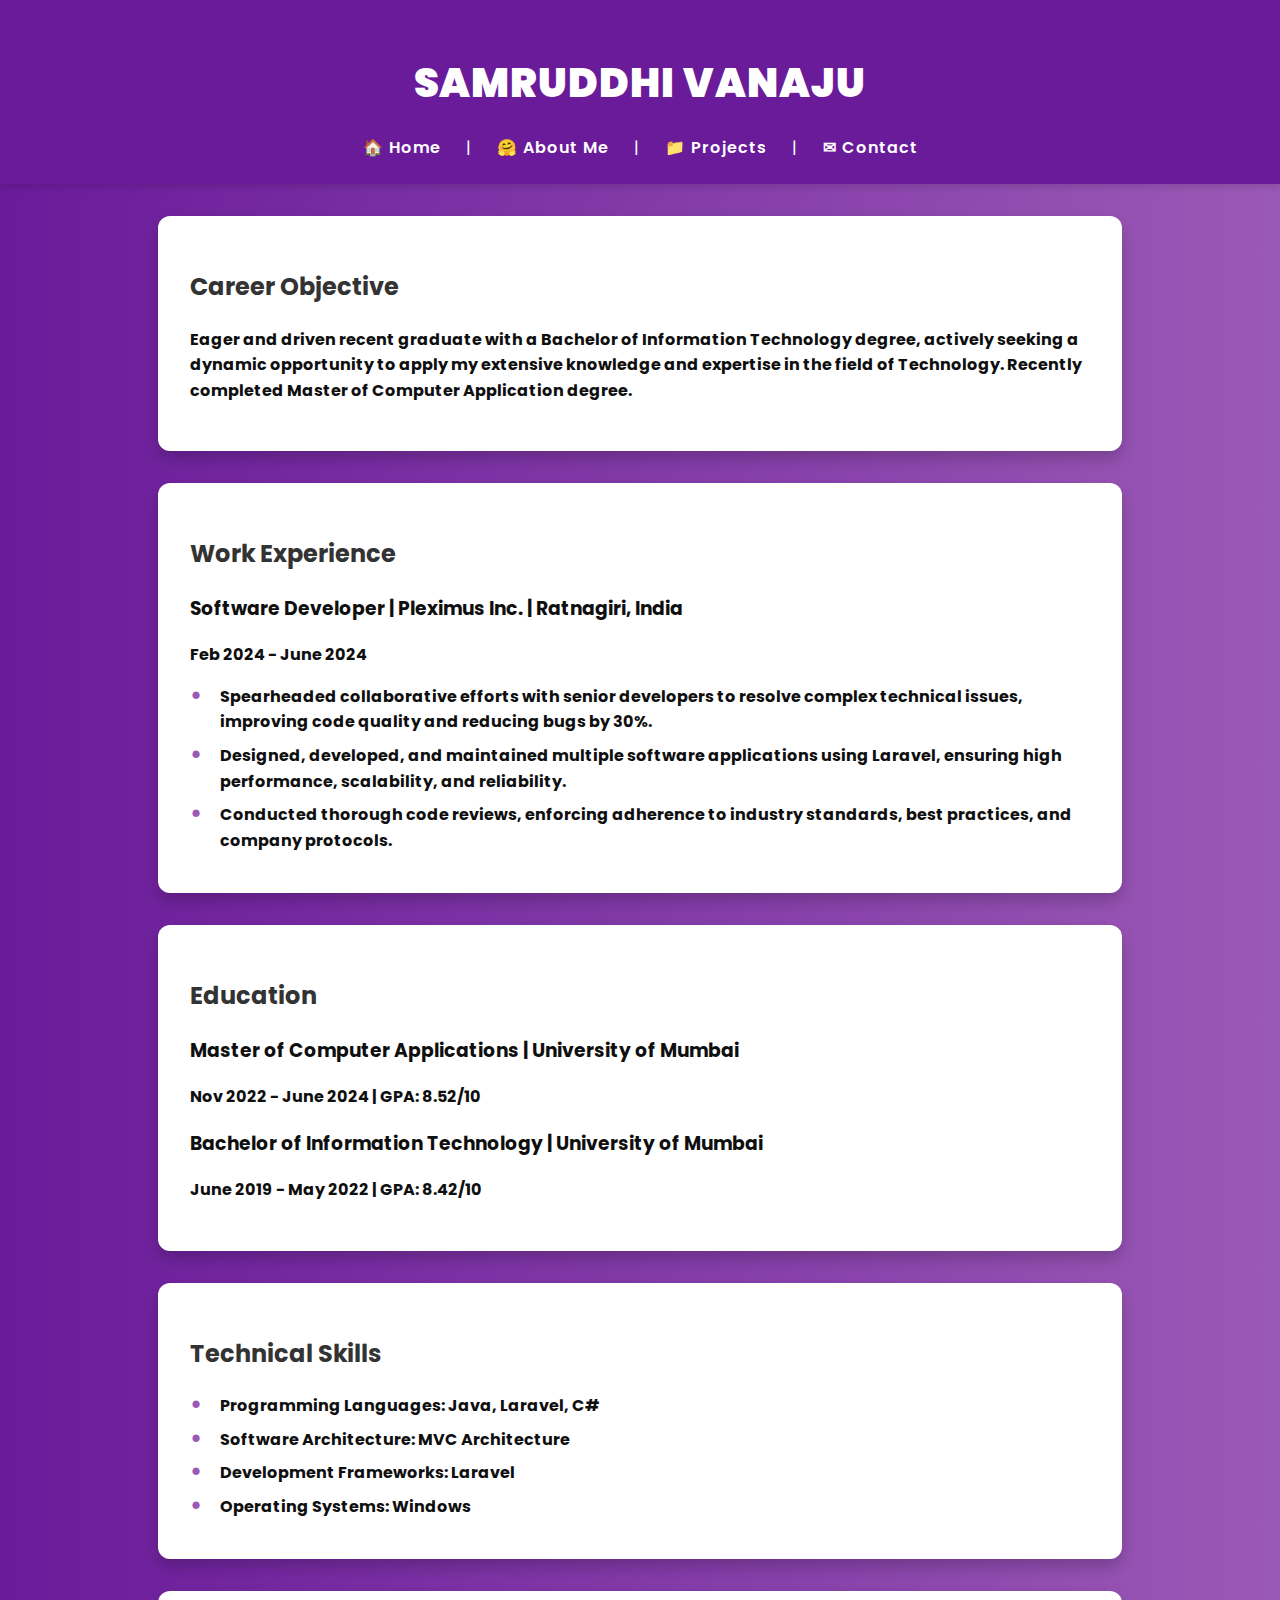
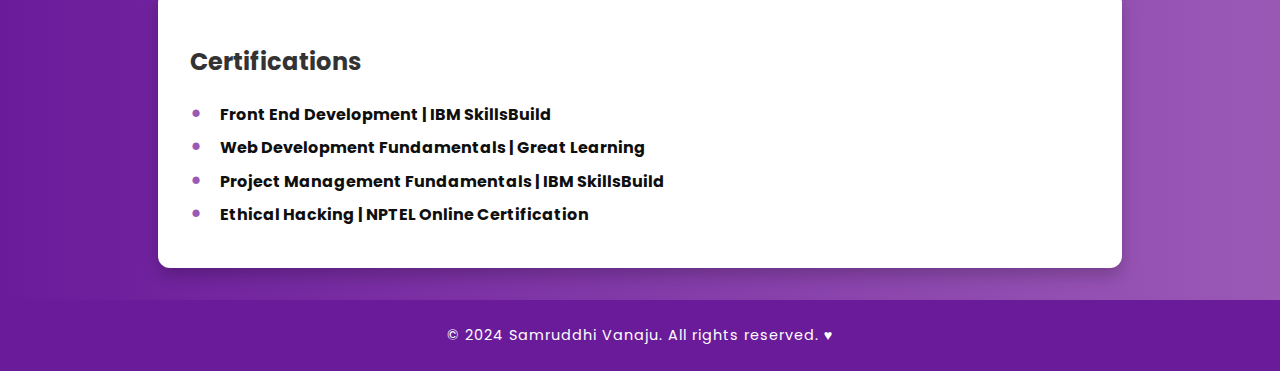
<file: index.html>
<!DOCTYPE html>
<html lang="en">
<head>
    <meta charset="UTF-8">
    <meta name="viewport" content="width=device-width, initial-scale=1.0">
    <title>Samruddhi Vanaju | Resume</title>
    <link rel="stylesheet" href="style.css">
</head>
<body>
    <header>
        <h1><b>SAMRUDDHI VANAJU</b></h1>
        <nav>
     <a href="about.html">🏠 Home</a> &nbsp;&nbsp;&nbsp;&nbsp;|&nbsp;&nbsp;&nbsp;&nbsp;  
        <a href="index.html">🤗 About Me</a> &nbsp;&nbsp;&nbsp;&nbsp;|&nbsp;&nbsp;&nbsp;&nbsp;  
        <a href="projects.html">&#128193; Projects</a> &nbsp;&nbsp;&nbsp;&nbsp;|&nbsp;&nbsp;&nbsp;&nbsp;   
        <a href="contact.html">&#9993; Contact</a> 
    </nav>
    </header>

<!--     <h1><b><i>Experiance & Education</i></b></h1>
 -->
    <section id="objective">
        <h2>Career Objective</h2>
        <p><b>Eager and driven recent graduate with a Bachelor of Information Technology degree, 
            actively seeking a dynamic opportunity to apply my extensive knowledge and expertise in the field of Technology.
            Recently completed Master of Computer Application degree.</b></p>
    </section>

    <section id="experience">
        <h2>Work Experience</h2>
        <h3>Software Developer | Pleximus Inc. | Ratnagiri, India</h3>
        <p><strong>Feb 2024 - June 2024</strong></p>
        <ul><b>
            <li>Spearheaded collaborative efforts with senior developers to resolve complex technical issues, improving code quality and reducing bugs by 30%.</li>
            <li>Designed, developed, and maintained multiple software applications using Laravel, ensuring high performance, scalability, and reliability.</li>
            <li>Conducted thorough code reviews, enforcing adherence to industry standards, best practices, and company protocols.</li></b>
        </ul>
    </section>

    <section id="education">
        <h2>Education</h2>
        <h3>Master of Computer Applications | University of Mumbai</h3>
        <p><strong>Nov 2022 - June 2024 | GPA: 8.52/10</strong></p>
        <h3>Bachelor of Information Technology | University of Mumbai</h3>
        <p><strong>June 2019 - May 2022 | GPA: 8.42/10</strong></p>
    </section>

    <section id="skills">
        <h2>Technical Skills</h2>
        <ul><b>
            <li>Programming Languages: Java, Laravel, C#</li>
            <li>Software Architecture: MVC Architecture</li>
            <li>Development Frameworks: Laravel</li>
            <li>Operating Systems: Windows</li></b>
        </ul>
    </section>

    <section id="certifications">
        <h2>Certifications</h2>
        <ul><b>
            <li>Front End Development | IBM SkillsBuild</li>
            <li>Web Development Fundamentals | Great Learning</li>
            <li>Project Management Fundamentals | IBM SkillsBuild</li>
            <li>Ethical Hacking | NPTEL Online Certification</li></b>
        </ul>
    </section>

    

    <footer>
        <p>&copy; 2024 Samruddhi Vanaju. All rights reserved. &hearts;</p>
    </footer>
</body>
</html>
</file>
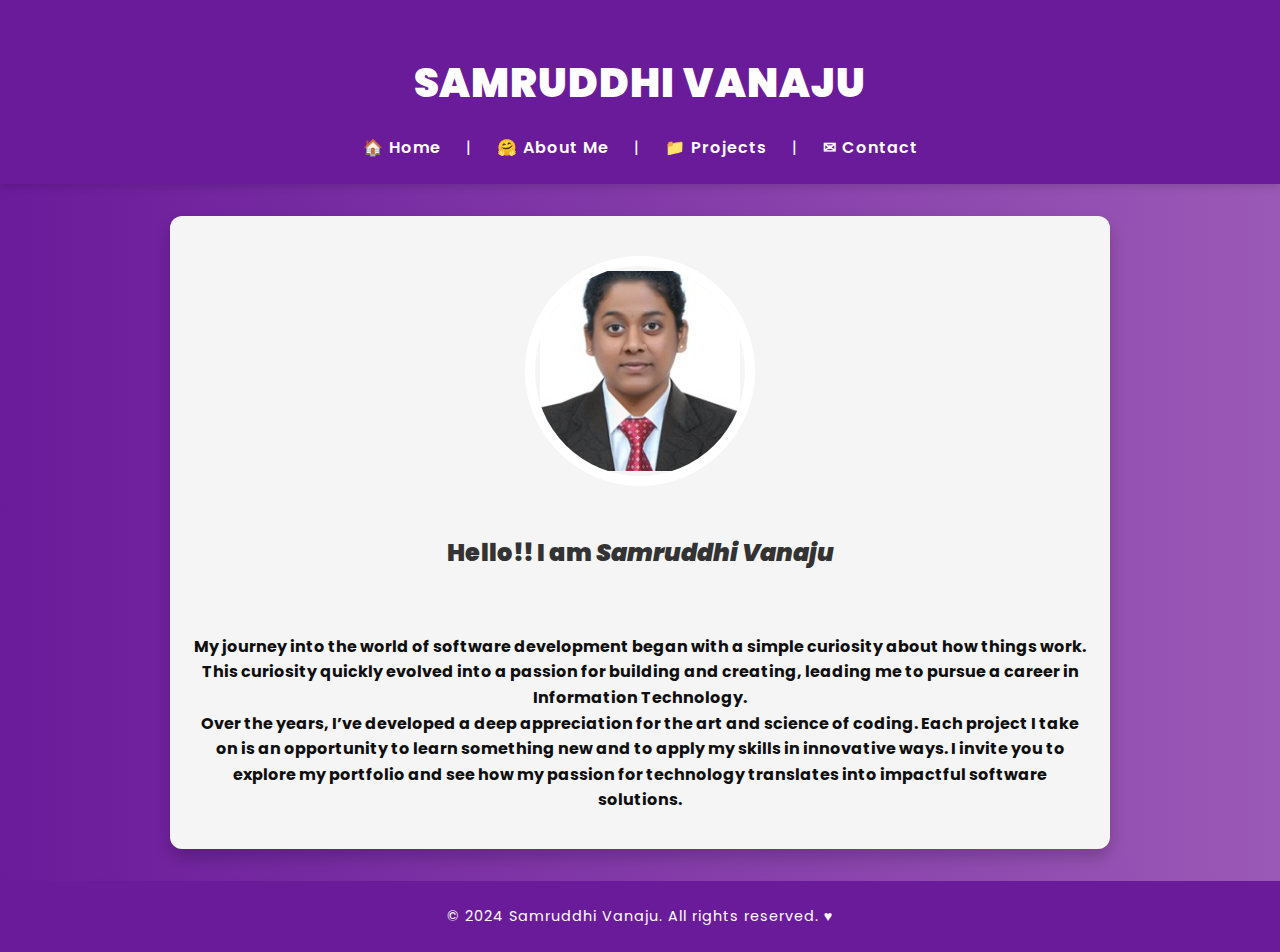
<file: about.html>
<!DOCTYPE html>
<html lang="en">
<head>
    <meta charset="UTF-8">
    <meta name="viewport" content="width=device-width, initial-scale=1.0">
    <title>Samruddhi Vanaju | Resume</title>
    <link rel="stylesheet" href="style.css">
    <style>
        /* Center image within section and add white border */
section {
    position: relative;
    width: 100%;
    padding: 20px; /* Adjust based on your layout needs */
    text-align: center; /* Center text within section */
    background-color: #f5f5f5; /* Optional background color for contrast */
}

.image-container {
    display: inline-block; /* Allows image container to fit content width */
    border: 10px solid #fff; /* Thick white border */
    padding: 5px; /* Optional padding around the border */
    background-color: #f5f5f5; /* Matches section background for seamless look */
    border-radius: 50%; /* Creates circular shape */
    overflow: hidden; /* Ensures image fits within the circular container */
    width: 200px; /* Fixed width for the circular image, adjust as needed */
    height: 200px; /* Fixed height matching width */
    margin: 20px 0; /* Adds spacing around image container */
}

.image-container img {
    display: block; /* Removes default inline spacing */
    width: 100%; /* Ensures image covers the container */
    height: 100%; /* Ensures image covers the container */
    object-fit: cover; /* Ensures the image covers the entire container without distortion */
}

    </style>
</head>
<body>

<header>
        <h1><b>SAMRUDDHI VANAJU</b></h1>
        <nav>
        <a href="about.html">🏠 Home</a> &nbsp;&nbsp;&nbsp;&nbsp;|&nbsp;&nbsp;&nbsp;&nbsp;  
        <a href="index.html">🤗 About Me</a> &nbsp;&nbsp;&nbsp;&nbsp;|&nbsp;&nbsp;&nbsp;&nbsp;       
        <a href="projects.html">&#128193; Projects</a> &nbsp;&nbsp;&nbsp;&nbsp;|&nbsp;&nbsp;&nbsp;&nbsp;   
        <a href="contact.html">&#9993; Contact</a> 
    </nav>
    </header>
    
<section id="projects">
    <div class="image-container">
        <img src="img/Samruddhi_Vanaju.jpg" alt="Descriptive Alt Text">
    </div>
    <br>
    <h2><b>Hello!! I am <i>Samruddhi Vanaju</i></b></h2><br>
       <p><b> My journey into the world of software development began with a simple curiosity about how things work. 
    This curiosity quickly evolved into a passion for building and creating, leading me to pursue a career in Information Technology.<br>
    Over the years, I’ve developed a deep appreciation for the art and science of coding. Each project I take on is an opportunity to learn something new and to apply my skills in innovative ways. 
    I invite you to explore my portfolio and see how my passion for technology translates into impactful software solutions.</b></p>
    </section>
  <footer>
        <p>&copy; 2024 Samruddhi Vanaju. All rights reserved. &hearts;</p>
    </footer>
</body></html>
</file>
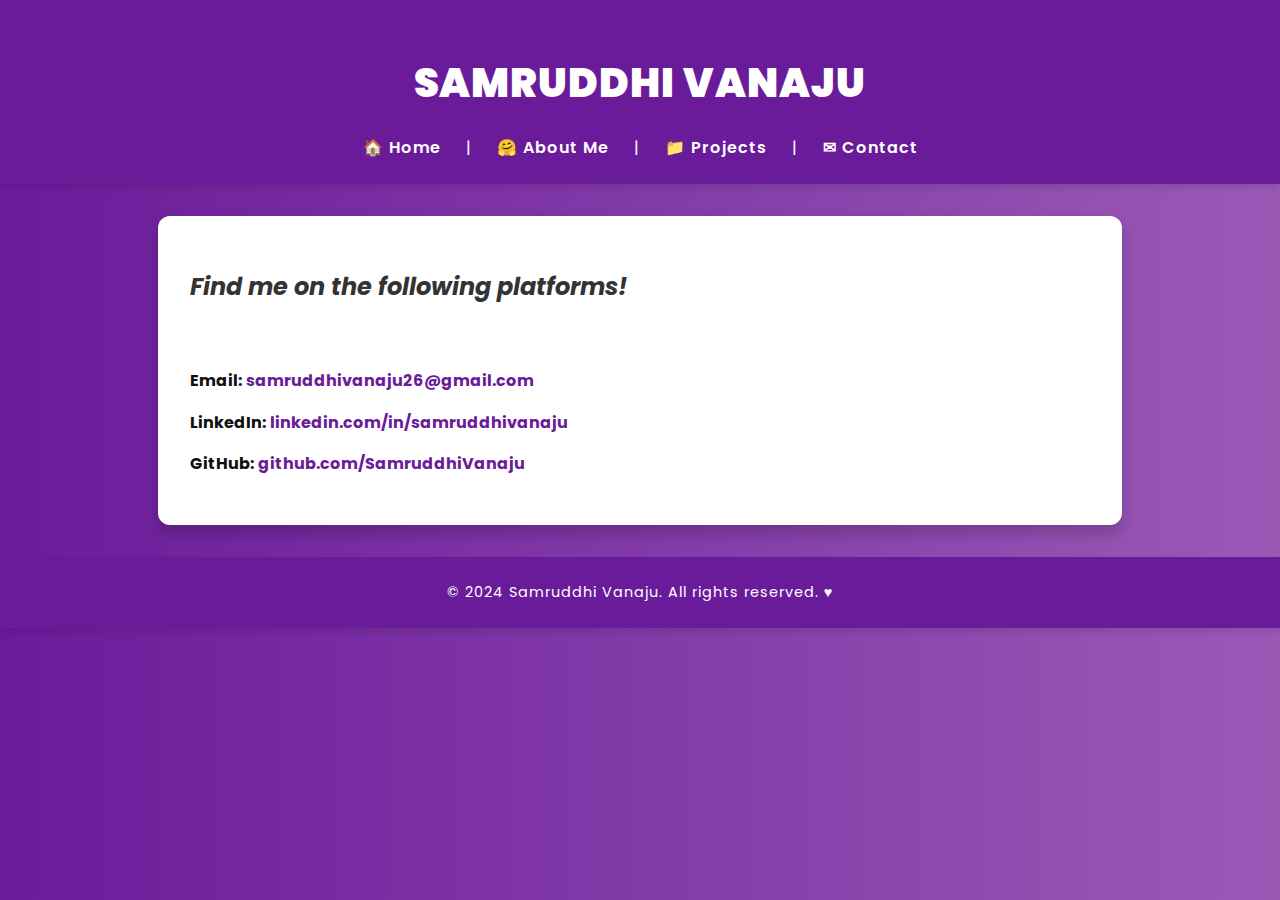
<file: contact.html>
<!DOCTYPE html>
<html lang="en">
<head>
    <meta charset="UTF-8">
    <meta name="viewport" content="width=device-width, initial-scale=1.0">
    <title>Samruddhi Vanaju | Resume</title>
    <link rel="stylesheet" href="style.css">
</head>
<body>
  <header>
        <h1><b>SAMRUDDHI VANAJU</b></h1>
        <nav>
        <a href="about.html">🏠 Home</a> &nbsp;&nbsp;&nbsp;&nbsp;|&nbsp;&nbsp;&nbsp;&nbsp;  
        <a href="index.html">🤗 About Me</a> &nbsp;&nbsp;&nbsp;&nbsp;|&nbsp;&nbsp;&nbsp;&nbsp;        
        <a href="projects.html">&#128193; Projects</a> &nbsp;&nbsp;&nbsp;&nbsp;|&nbsp;&nbsp;&nbsp;&nbsp;   
        <a href="contact.html">&#9993; Contact</a> 
    </nav>
    </header>
  <section id="projects">
      <b><h2><i>Find me on the following platforms!</i></h2></b><br>
    <p><strong>Email:</strong> <a href="mailto:samruddhivanaju26@gmail.com">samruddhivanaju26@gmail.com</a></p>
        <p><strong>LinkedIn:</strong> <a href="https://linkedin.com/in/samruddhivanaju" target="_blank">linkedin.com/in/samruddhivanaju</a></p>
        <p><strong>GitHub:</strong> <a href="https://github.com/SamruddhiVanaju" target="_blank">github.com/SamruddhiVanaju</a></p>
  </section>
    <footer>
        <p>&copy; 2024 Samruddhi Vanaju. All rights reserved. &hearts;</p>
    </footer>
</body>
</html>
</file>
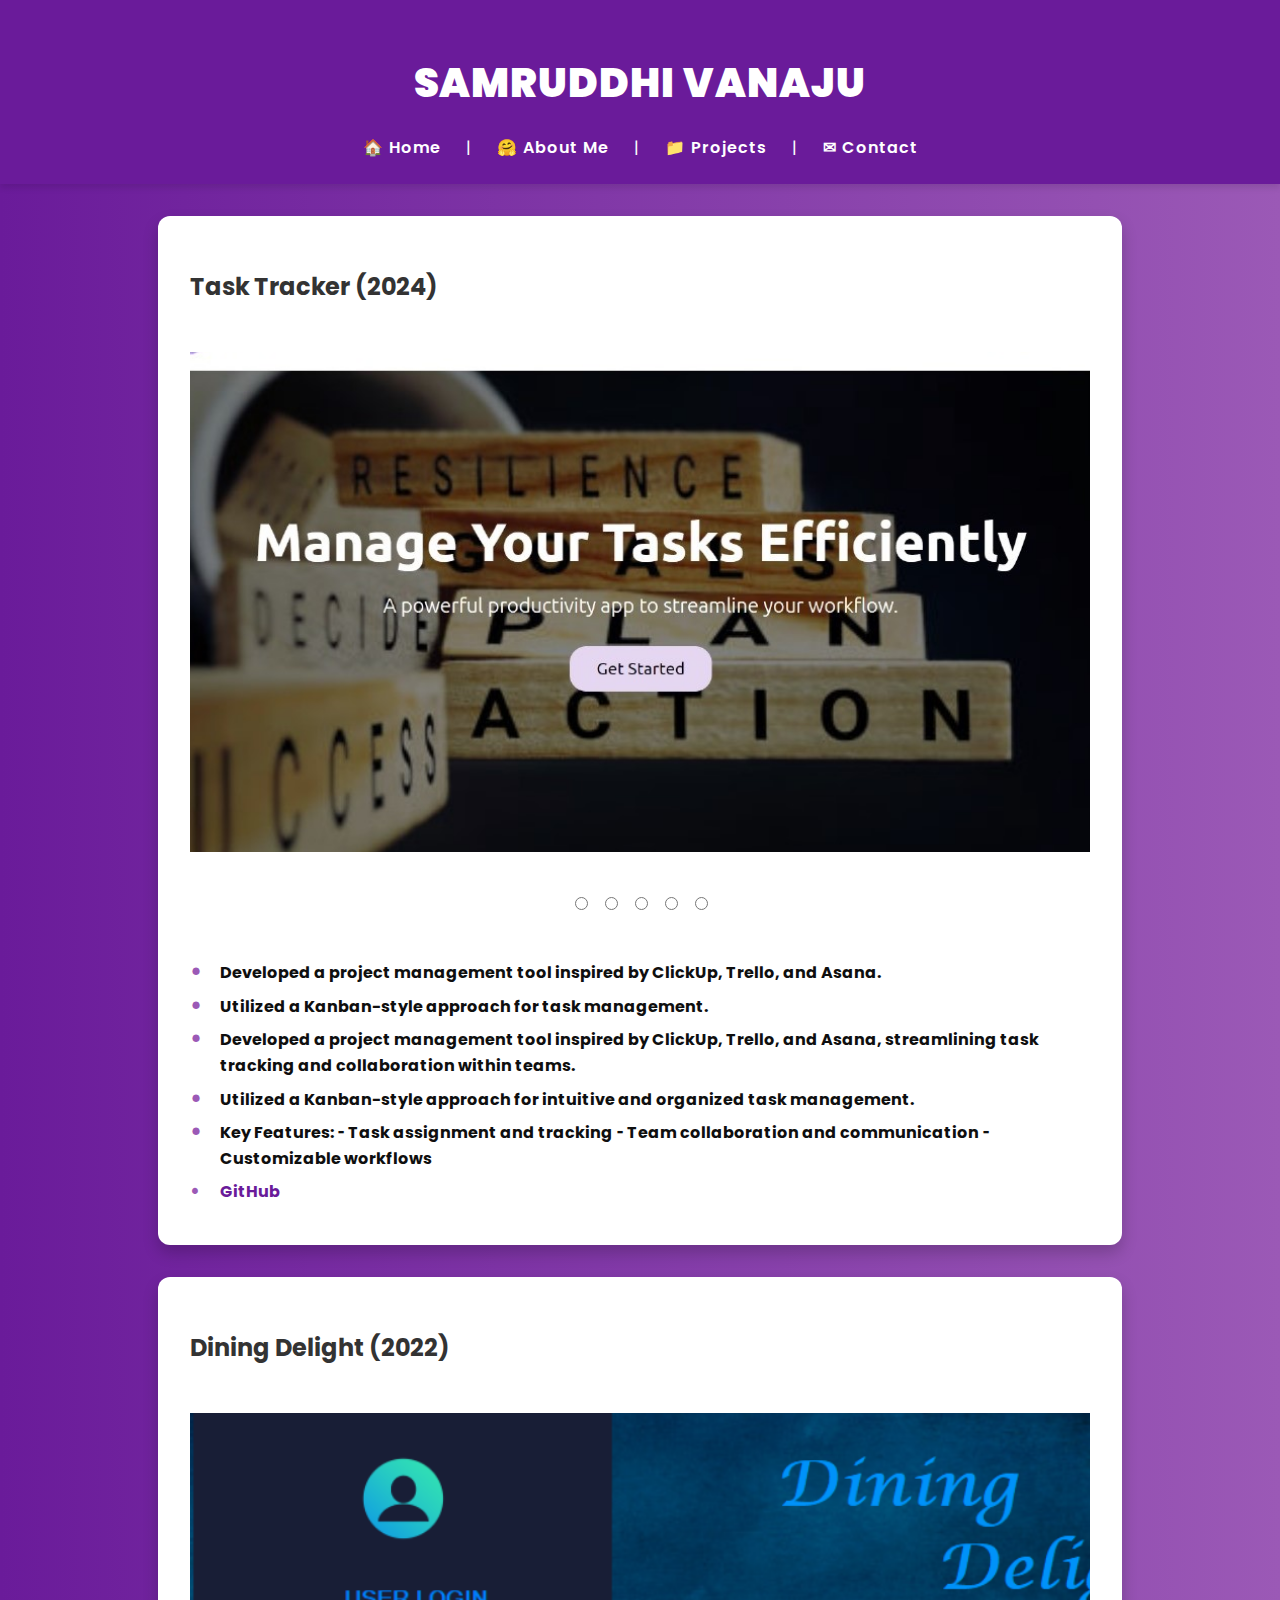
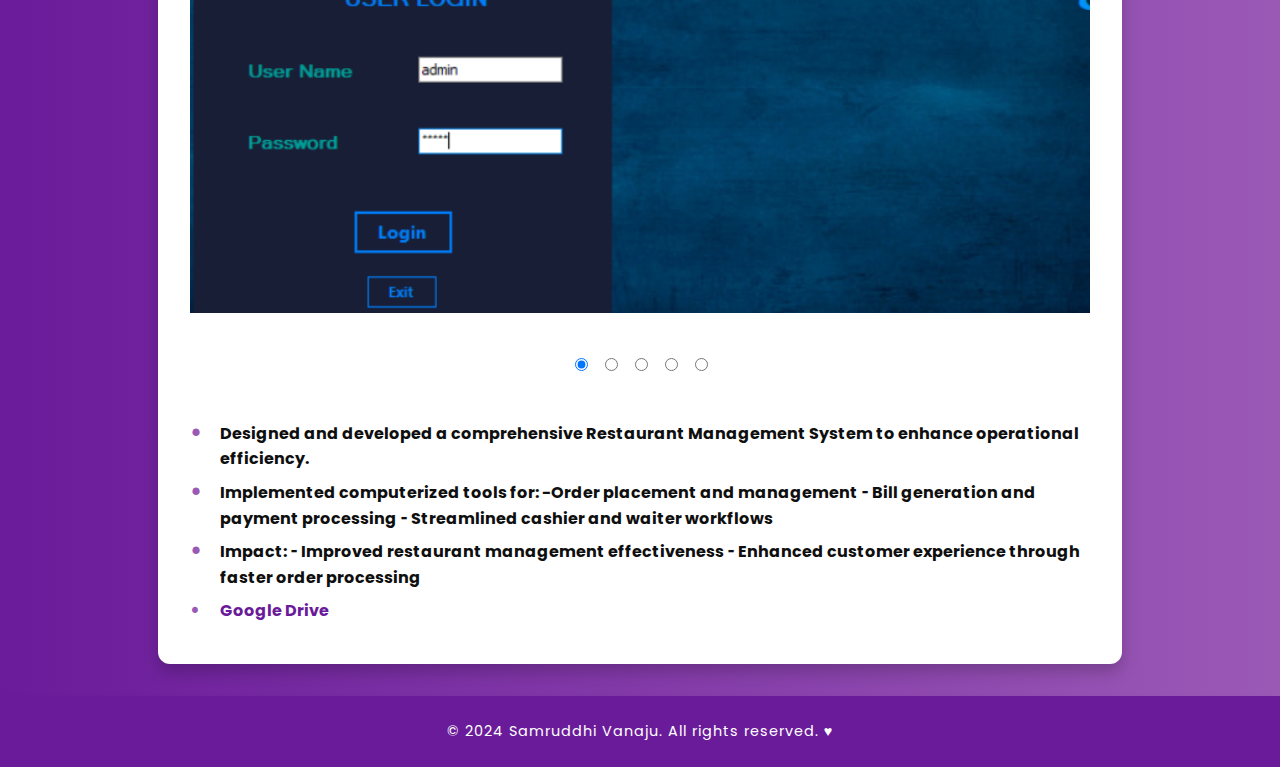
<file: projects.html>
<!DOCTYPE html>
<html lang="en">
<head>
    <meta charset="UTF-8">
    <meta name="viewport" content="width=device-width, initial-scale=1.0">
    <title>Samruddhi Vanaju | Resume</title>
    <link rel="stylesheet" href="style.css">
</head>
<body>

<header>
        <h1><b>SAMRUDDHI VANAJU</b></h1>
        <nav>
       <a href="about.html">🏠 Home</a> &nbsp;&nbsp;&nbsp;&nbsp;|&nbsp;&nbsp;&nbsp;&nbsp;  
        <a href="index.html">🤗 About Me</a> &nbsp;&nbsp;&nbsp;&nbsp;|&nbsp;&nbsp;&nbsp;&nbsp;      
        <a href="projects.html">&#128193; Projects</a> &nbsp;&nbsp;&nbsp;&nbsp;|&nbsp;&nbsp;&nbsp;&nbsp;   
        <a href="contact.html">&#9993; Contact</a> 
    </nav>
    </header>
    
<section id="projects">
        <h2>Task Tracker (2024)</h2><br/>
        <div class="imgCarousel">
            <input type="radio" name="position" checked />
          <input type="radio" name="position" />
          <input type="radio" name="position" />
          <input type="radio" name="position" />
          <input type="radio" name="position" />
          <main id="carousel">
            <div class="item"><img src="img/Landing.jpg" alt="Landing page"></div>
            <div class="item"><img src="img/Register.jpg" alt="Register page"></div>
            <div class="item"><img src="img/Dashboard.jpg" alt="Dashboard"></div>
            <div class="item"><img src="img/TaskList.jpg" alt="Task List"></div>
            <div class="item"><img src="img/Calendar.jpg" alt="Calendar"></div>
          </main>
        </div>
        <ul><b>
            <li>Developed a project management tool inspired by ClickUp, Trello, and Asana.</li>
            <li>Utilized a Kanban-style approach for task management.</li>
            <li>Developed a project management tool inspired by ClickUp, Trello, and Asana, streamlining task tracking and collaboration within teams.</li>
            <li>Utilized a Kanban-style approach for intuitive and organized task management.</li>
            <li>Key Features:
                ⁃ Task assignment and tracking
                ⁃ Team collaboration and communication
                ⁃ Customizable workflows</li></b>
            <li><a href= "https://github.com/SamruddhiVanaju/TaskTracker">GitHub</a></li>
        </ul></section>

    <section id="projects">
        <h2>Dining Delight (2022)</h2><br>
        <div class="imgCar">
            <input type="radio" name="position" checked />
          <input type="radio" name="position" />
          <input type="radio" name="position" />
          <input type="radio" name="position" />
          <input type="radio" name="position" />
          <main id="carousel">
            <div class="item"><img src="img/Login.PNG" alt="Landing page"></div>
            <div class="item"><img src="img/DashBoard.PNG" alt="Register page"></div>
            <div class="item"><img src="img/Masters.PNG" alt="Dashboard"></div>
            <div class="item"><img src="img/Kitchen1.1.PNG" alt="Task List"></div>
            <div class="item"><img src="img/Sales1.2.PNG" alt="Calendar"></div>
          </main>
        </div>
        <ul><b>
            <li>Designed and developed a comprehensive Restaurant Management System to enhance operational efficiency.</li>
            <li>Implemented computerized tools for:
                -Order placement and management
                ⁃ Bill generation and payment processing
                ⁃ Streamlined cashier and waiter workflows</li>
            <li>Impact:
                ⁃ Improved restaurant management effectiveness
                ⁃ Enhanced customer experience through faster order processing</li></b>
                        <li><a href= "https://drive.google.com/drive/folders/1t-CPvcYRQulGd7a1I5Ikg3re1M6PAQ8h?usp=drive_link">Google Drive</a></li>

        </ul>
    </section>
    <footer>
        <p>&copy; 2024 Samruddhi Vanaju. All rights reserved. &hearts;</p>
    </footer>
</body></html>
</file>
<file: style.css>
/* Importing Google Font */
@import url('https://fonts.googleapis.com/css2?family=Poppins:wght@300;400;600&display=swap');

/* Base Styles */
body {
    font-family: 'Poppins', sans-serif;
    line-height: 1.6;
    margin: 0;
    padding: 0;
    background: linear-gradient(to right, #6a1b9a, #9b59b6);
    color: #0f0f0f;
    scroll-behavior: smooth;
}

/* Header and Footer Styles */
header, footer {
    background: #6a1b9a;
    color: #fff;
    padding: 1.5em 0;
    text-align: center;
    box-shadow: 0 4px 6px rgba(0, 0, 0, 0.1);
    letter-spacing: 1px;
}

    header h1 {
    font-size: 2.5em;
    margin-bottom: 0.5em;
}

h2{
    color: #333;
    font-weight: 700;
}

header p {
    margin: 0.5em 0;
}

footer p {
    font-size: 0.9em;
    margin: 0;
}

/* Header Link Styles */
header a {
    color: #fff;
    text-decoration: none;
    font-weight: 600;
    transition: color 0.3s ease;
}

header a:hover {
    color: #9b59b6;
}

/* Adding underline effect on hover */
h1:hover::after, h2:hover::after, h3:hover::after {
    content: '';
    position: absolute;
    width: 100%;
    height: 3px;
    background-color: #9b59b6;
    bottom: -5px;
    left: 0;
    transition: width 0.3s ease-in-out;
}

/* Section Styles */
section {
    margin: 2em auto;
    padding: 2em;
    max-width: 900px;
    background: #fff;
    border-radius: 12px;
    box-shadow: 0 8px 16px rgba(0, 0, 0, 0.2);
    transition: transform 0.3s ease, box-shadow 0.3s ease;
    position: relative;
    overflow: hidden;
}

section:hover {
    transform: translateY(-5px);
    box-shadow: 0 12px 24px rgba(0, 0, 0, 0.3);
}

/* Adding a gradient border animation on hover */
section::before {
    content: '';
    position: absolute;
    top: 0;
    left: 0;
    width: 100%;
    height: 5px;
    background: linear-gradient(90deg, transparent, #9b59b6, transparent);
    transition: all 0.3s ease;
    opacity: 0;
}

section:hover::before {
    opacity: 1;
}

/* Adding subtle transitions to list items */
ul {
    list-style: none; /* Remove default bullets */
    padding: 0; /* Remove default padding */
    margin: 0;
}

/* Apply styles to list items */
ul li {
    margin: 0.5em 0;
    position: relative;
    padding-left: 30px; /* Ensure enough space for custom bullets */
    line-height: 1.6;
    font-size: 1em; /* Adjust as needed */
}

/* Custom bullets */
ul li::before {
    content: '•'; /* Custom bullet */
    position: absolute;
    left: 0; /* Position bullet correctly */
    color: #9b59b6; /* Custom color */
    font-size: 1.5em; /* Adjust size */
    line-height: 1; /* Align bullet with text */
}

/* Link Styles */
a {
    color: #6a1b9a;
    text-decoration: none;
    font-weight: bold;
    transition: color 0.3s ease, border-bottom 0.3s ease;
    position: relative;
}

a:hover {
    color: #9b59b6;
    border-bottom: 2px solid #9b59b6;
}

/* Responsive Media Query */
@media (max-width: 768px) {
    section {
        margin: 1em;
        padding: 1.5em;
    }

    header, footer {
        padding: 1em 0;
    }
}


/* Carousel  */
.imgCar {
    height: 600px;
    margin: 0 auto;
    display: grid;
    grid-template-rows: 500px 100px;
    grid-template-columns: 1fr 30px 30px 30px 30px 30px 1fr;
    align-items: center;
    justify-items: center;
    max-width: 100vw;
}

.imgCarousel{
    height: 600px;
    margin: 0 auto;
    display: grid;
    grid-template-rows: 500px 100px;
    grid-template-columns: 1fr 30px 30px 30px 30px 30px 1fr;
    align-items: center;
    justify-items: center;
    max-width: 100vw;
}

div.item {
    position: absolute;
    width: 1280px; /* Match image width */
    height: 580px; /* Match image height */
    --r: calc(var(--position) - var(--offset));
    --abs: max(calc(var(--r) * -1), var(--r));
    transition: all 0.25s linear;
    transform: rotateY(calc(-10deg * var(--r)))
        translateX(calc(-1280px * var(--r)));
    z-index: calc((var(--position) - var(--abs)));
    top: 50%;
    left: 50%;
    transform: translate(-50%, -50%) rotateY(calc(-10deg * var(--r))) 
        translateX(calc(-1280px * var(--r)));
    overflow: hidden;
}

div.item img {
    width: 100%;
    height: 100%;
    object-fit: cover; /* Ensures the image scales within the item without stretching */
    object-position: center; /* Centers the image within the item */
}

/* Adjust the main carousel container to fit the larger images */
main#carousel {
    grid-row: 1 / 2;
    grid-column: 1 / 8;
    width: 100%;
    height: 500px;
    display: flex;
    align-items: center;
    justify-content: center;
    overflow: hidden;
    transform-style: preserve-3d;
    perspective: 600px;
    --items: 5;
    --middle: 3;
    --position: 1;
    pointer-events: none;
}


div.item:nth-of-type(1) {
  --offset: 1;
  background-color: #90f1ef;
}
div.item:nth-of-type(2) {
  --offset: 2;
  background-color: #ff70a6;
}
div.item:nth-of-type(3) {
  --offset: 3;
  background-color: #ff9770;
}
div.item:nth-of-type(4) {
  --offset: 4;
  background-color: #ffd670;
}
div.item:nth-of-type(5) {
  --offset: 5;
  background-color: #e9ff70;
}

input:nth-of-type(1) {
  grid-column: 2 / 3;
  grid-row: 2 / 3;
}
input:nth-of-type(1):checked ~ main#carousel {
  --position: 1;
}

input:nth-of-type(2) {
  grid-column: 3 / 4;
  grid-row: 2 / 3;
}
input:nth-of-type(2):checked ~ main#carousel {
  --position: 2;
}

input:nth-of-type(3) {
  grid-column: 4 /5;
  grid-row: 2 / 3;
}
input:nth-of-type(3):checked ~ main#carousel {
  --position: 3;
}

input:nth-of-type(4) {
  grid-column: 5 / 6;
  grid-row: 2 / 3;
}
input:nth-of-type(4):checked ~ main#carousel {
  --position: 4;
}

input:nth-of-type(5) {
  grid-column: 6 / 7;
  grid-row: 2 / 3;
}
input:nth-of-type(5):checked ~ main#carousel {
  --position: 5;
}
</file>
